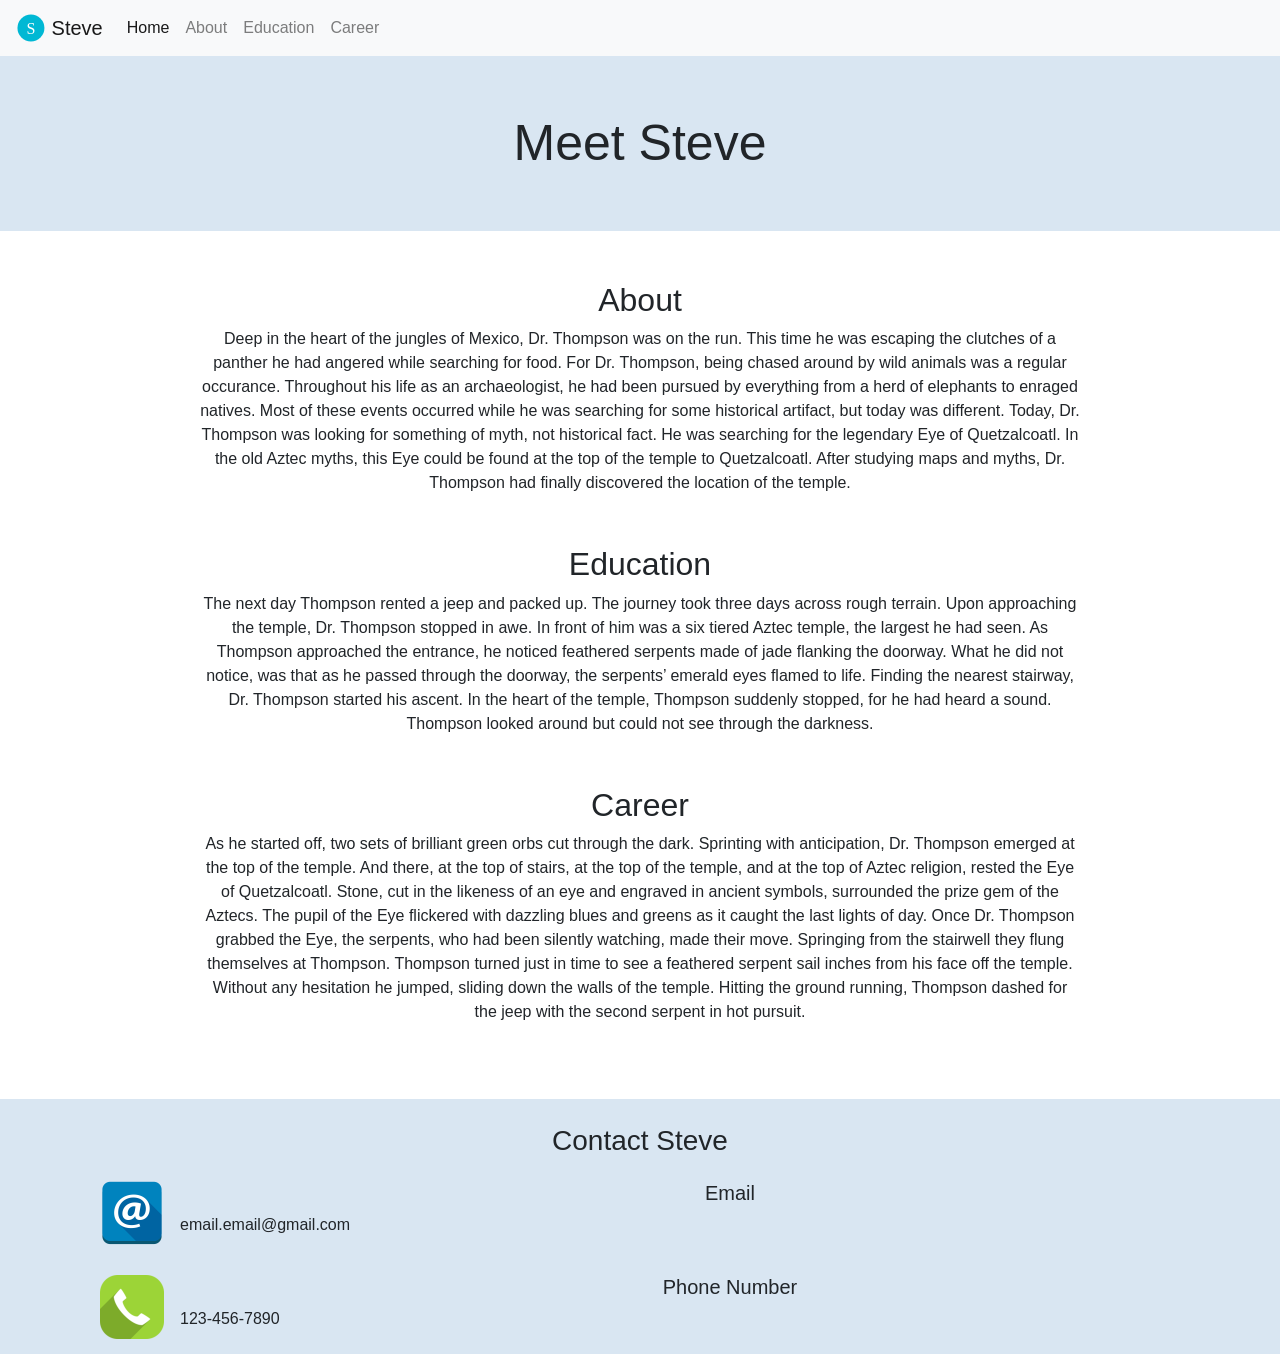
<file: pset8/homepage/index.html>
<!DOCTYPE html>

<html lang="en">
    <head>
        <link href="https://stackpath.bootstrapcdn.com/bootstrap/4.1.3/css/bootstrap.min.css" rel="stylesheet">
        <link href="styles.css" rel="stylesheet">
        <title>Steve</title>
        <meta name="viewport" content="width=device-width, initial-scale=1.0">
    </head>
    <body>
        <nav class="navbar navbar-expand-lg sticky-top navbar-light bg-light">
            <a class="navbar-brand" href="#">
                <img src="S.svg" width="30" height="30" class="d-inline-block align-top" alt="">
                Steve
            </a>
            <div class="collapse navbar-collapse" id="navbarNav">
                <ul class="navbar-nav">
                    <li class="nav-item active">
                        <a class="nav-link" href="index.html">Home <span class="sr-only">(current)</span></a>
                    </li>
                    <li class="nav-item">
                        <a class="nav-link" href="about.html">About</a>
                    </li>
                    <li class="nav-item">
                        <a class="nav-link" href="edu.html">Education</a>
                    </li>
                    <li class="nav-item">
                        <a class="nav-link" href="career.html">Career</a>
                    </li>
                </ul>
            </div>
        </nav>

        <div id='title'>Meet Steve</div>

        <h2>About</h2>

        <p class='mytext'>
            Deep in the heart of the jungles of Mexico, Dr. Thompson was on the run.
            This time he was escaping the clutches of a panther he had angered while searching for food.
            For Dr. Thompson, being chased around by wild animals was a regular occurance.
            Throughout his life as an archaeologist, he had been pursued by everything from a herd of elephants to enraged natives.
            Most of these events occurred while he was searching for some historical artifact, but today was different.
            Today, Dr. Thompson was looking for something of myth, not historical fact.  He was searching for the legendary Eye of Quetzalcoatl.
            In the old Aztec myths, this Eye could be found at the top of the temple to Quetzalcoatl.
            After studying maps and myths, Dr. Thompson had finally discovered the location of the temple.
        </p>

        <h2>Education</h2>

        <p class='mytext'>
            The next day Thompson rented a jeep and packed up.
            The journey took three days across rough terrain.
            Upon approaching the temple, Dr. Thompson stopped in awe.
            In front of him was a six tiered Aztec temple, the largest he had seen.
            As Thompson approached the entrance, he noticed feathered serpents made of jade flanking the doorway.
            What he did not notice, was that as he passed through the doorway, the serpents’ emerald eyes flamed to life.
            Finding the nearest stairway, Dr. Thompson started his ascent.
            In the heart of the temple, Thompson suddenly stopped, for he had heard a sound.
            Thompson looked around but could not see through the darkness.
        </p>

        <h2>Career</h2>

        <p class='mytext'>
            As he started off, two sets of brilliant green orbs cut through the dark.
            Sprinting with anticipation, Dr. Thompson emerged at the top of the temple.
            And there, at the top of stairs, at the top of the temple, and at the top of Aztec religion, rested the Eye of Quetzalcoatl.
            Stone, cut in the likeness of an eye and engraved in ancient symbols, surrounded the prize gem of the Aztecs.
            The pupil of the Eye flickered with dazzling blues and greens as it caught the last lights of day.
        	Once Dr. Thompson grabbed the Eye, the serpents, who had been silently watching, made their move.
        	Springing from the stairwell they flung themselves at Thompson.
        	Thompson turned just in time to see a feathered serpent sail inches from his face off the temple.
        	Without any hesitation he jumped, sliding down the walls of the temple.
        	Hitting the ground running, Thompson dashed for the jeep with the second serpent in hot pursuit.
        </p>
        <div id='contact'>
            <h3>Contact Steve</h3>

            <div class="media">
                <img src="email.png" class="mr-3" alt="...">
                <div class="media-body">
                    <h5 class="mt-0">Email</h5>
                    email.email@gmail.com
                </div>
            </div>
            <div class="media">
                <img src="phone.png" class="mr-3" alt="...">
                <div class="media-body">
                    <h5 class="mt-0">Phone Number</h5>
                    123-456-7890
                </div>
            </div>
        </div>
    </body>
</html>
</file>
<file: pset8/homepage/styles.css>
#title
{
    padding:50px;
    text-align:center;
    background-color:#d9e6f2;
    font-size:50px;
}
h2
{
    margin-top:50px;
    text-align:center;
}
h3
{
    padding-top:25px;
    text-align:center;
}
.mytext
{
    margin-left:200px;
    margin-right:200px;
    text-align:center;
}
.media
{
    padding-top:15px;
    padding-bottom:15px;
    padding-left:100px;
}
#contact
{
    margin-top:75px;
    background-color:#d9e6f2;
}
.list-group
{
    width:250px;
    float:right;
    padding-right:50px;
    padding-top:25px;
    padding-left:50px;
    /*margin-right:1000px;*/

}
h5
{
    text-align:center;
    margin-top:25px;
}
.edu
{
    display:none;
    padding-left:200px;
    text-align:center;
    padding-bottom:100px;
}
.edutitle
{
    display:none;
}
.eduStart
{
    padding-left:200px;
    text-align:center;
    padding-bottom:100px;
}
</file>
